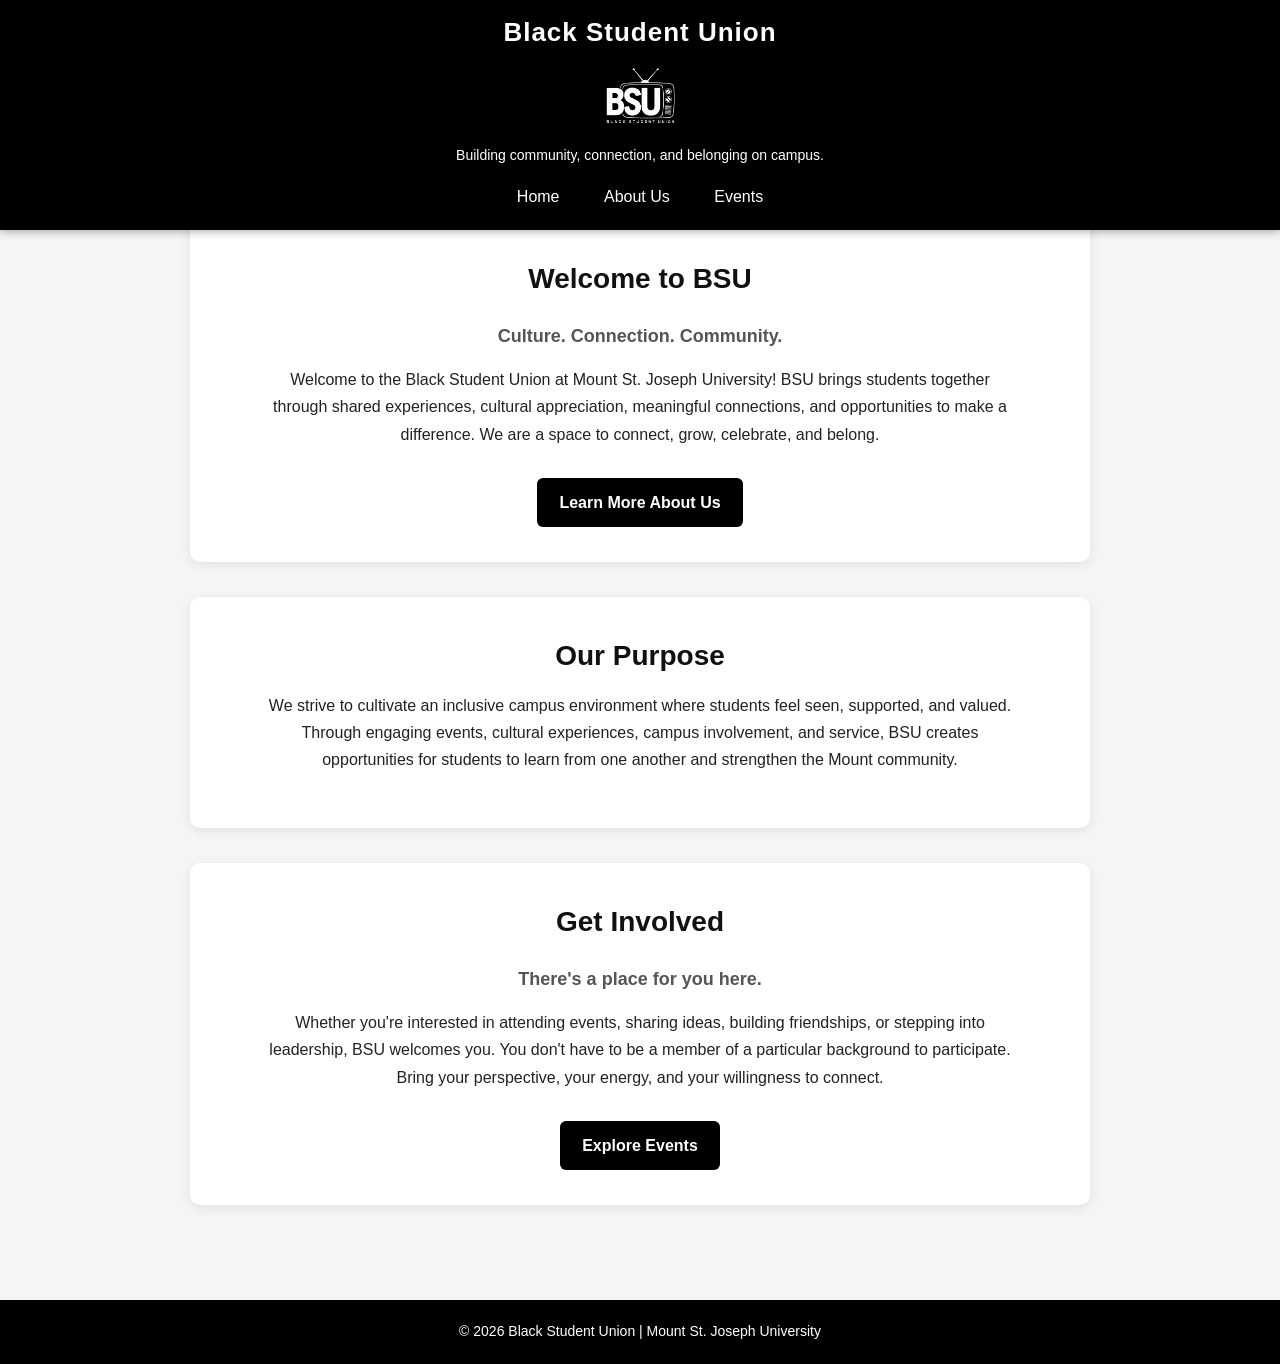
<file: index.html>
<!DOCTYPE html>
<html lang="en">

<head>
    <meta charset="UTF-8">
    <meta name="viewport" content="width=device-width, initial-scale=1.0">
    <title>Black Student Union | Mount St. Joseph University</title>

    <link rel="stylesheet" href="style.css">
</head>

<body>

    <header>
        <h1>Black Student Union</h1>

        <img src="BSU logo pt4.png"
             alt="Black Student Union logo"
             width="300"
             height="300">

        <p>Building community, connection, and belonging on campus.</p>

        <nav>
            <a href="index.html">Home</a>
            <a href="about.html">About Us</a>
            <a href="events.html">Events</a>
        </nav>
    </header>

    <main>

        <!-- Welcome Section -->
        <section id="welcome">
            <h2>Welcome to BSU</h2>

            <h3>Culture. Connection. Community.</h3>

            <p>
                Welcome to the Black Student Union at Mount St. Joseph
                University! BSU brings students together through shared
                experiences, cultural appreciation, meaningful connections,
                and opportunities to make a difference. We are a space
                to connect, grow, celebrate, and belong.
            </p>

            <a href="about.html" class="button">Learn More About Us</a>
        </section>

        <!-- Purpose Section -->
        <section id="purpose">
            <h2>Our Purpose</h2>

            <p>
                We strive to cultivate an inclusive campus environment
                where students feel seen, supported, and valued. Through
                engaging events, cultural experiences, campus involvement,
                and service, BSU creates opportunities for students to
                learn from one another and strengthen the Mount community.
            </p>
        </section>

        <!-- Get Involved Section -->
        <section id="get-involved">
            <h2>Get Involved</h2>

            <h3>There's a place for you here.</h3>

            <p>
                Whether you're interested in attending events, sharing
                ideas, building friendships, or stepping into leadership,
                BSU welcomes you. You don't have to be a member of a
                particular background to participate. Bring your
                perspective, your energy, and your willingness to connect.
            </p>

            <a href="events.html" class="button">Explore Events</a>
        </section>

    </main>

    <footer>
        <p>&copy; 2026 Black Student Union | Mount St. Joseph University</p>
    </footer>

</body>
</html>
</file>
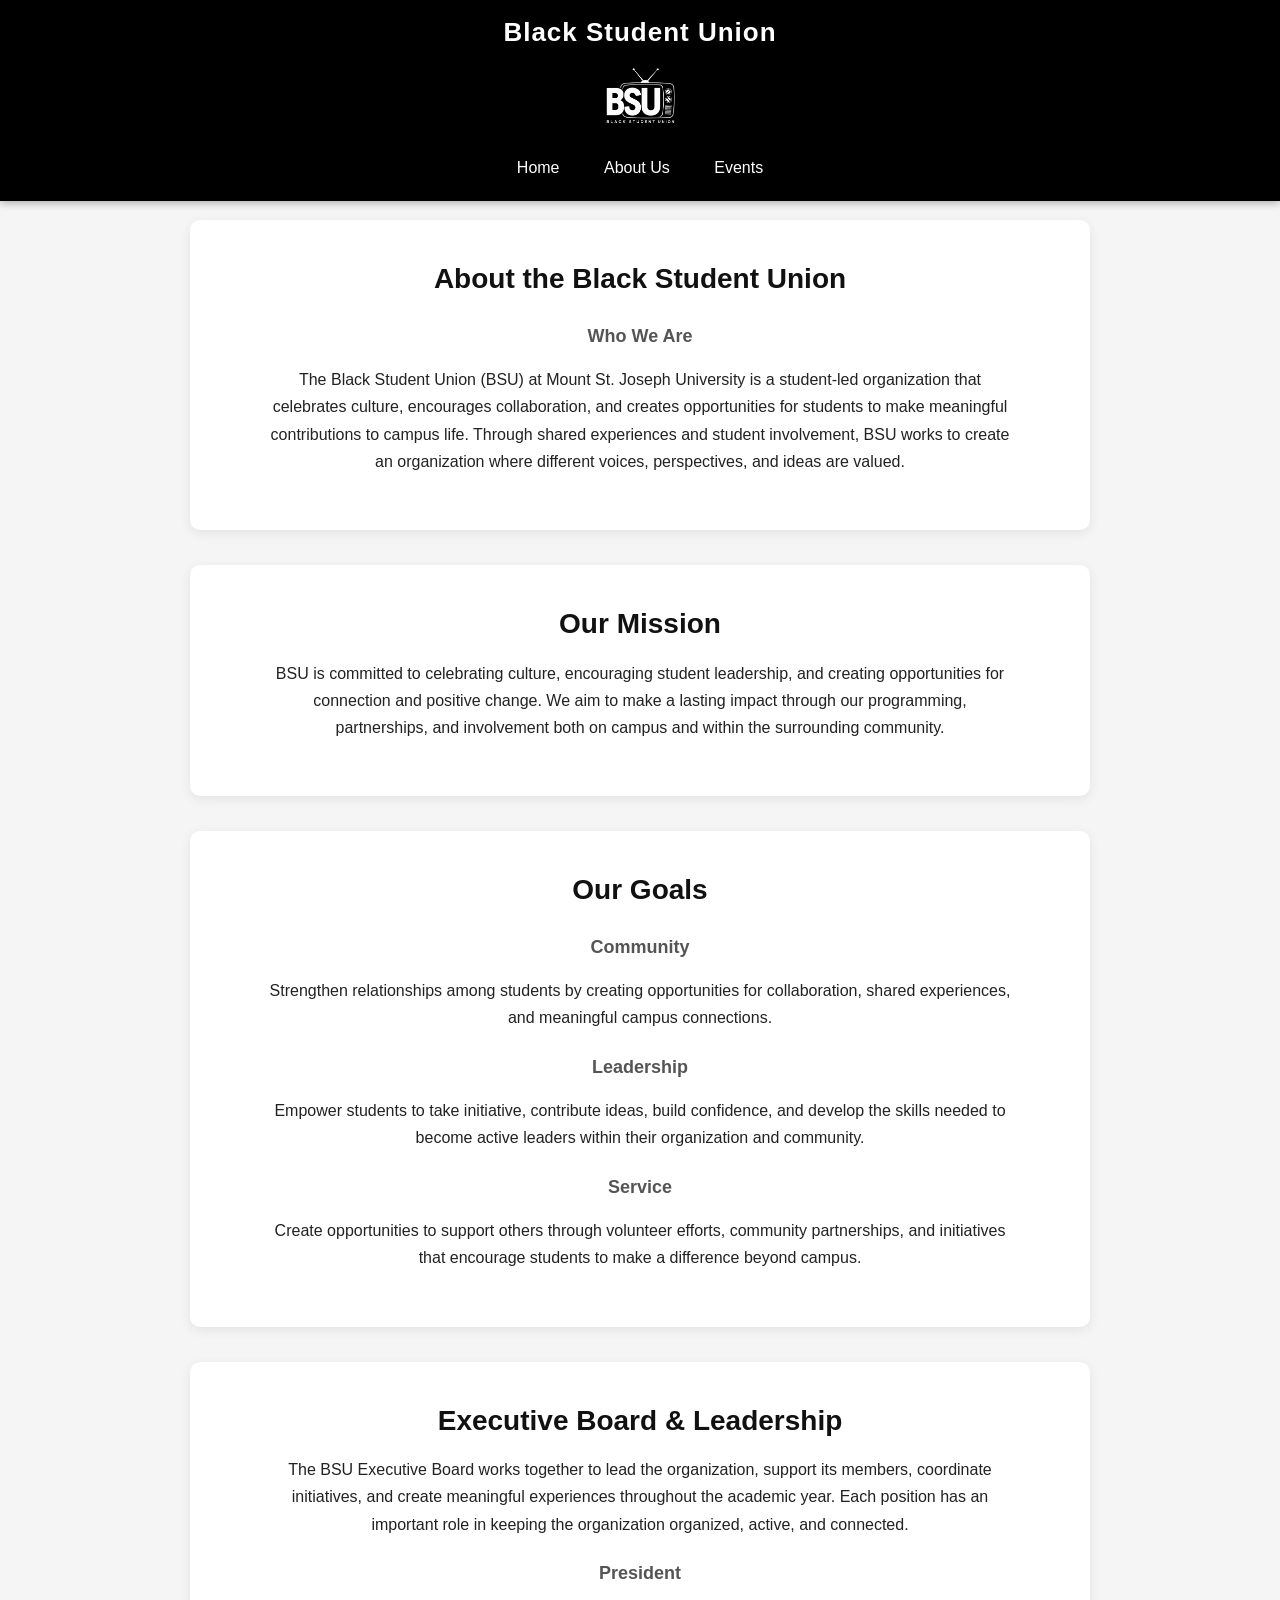
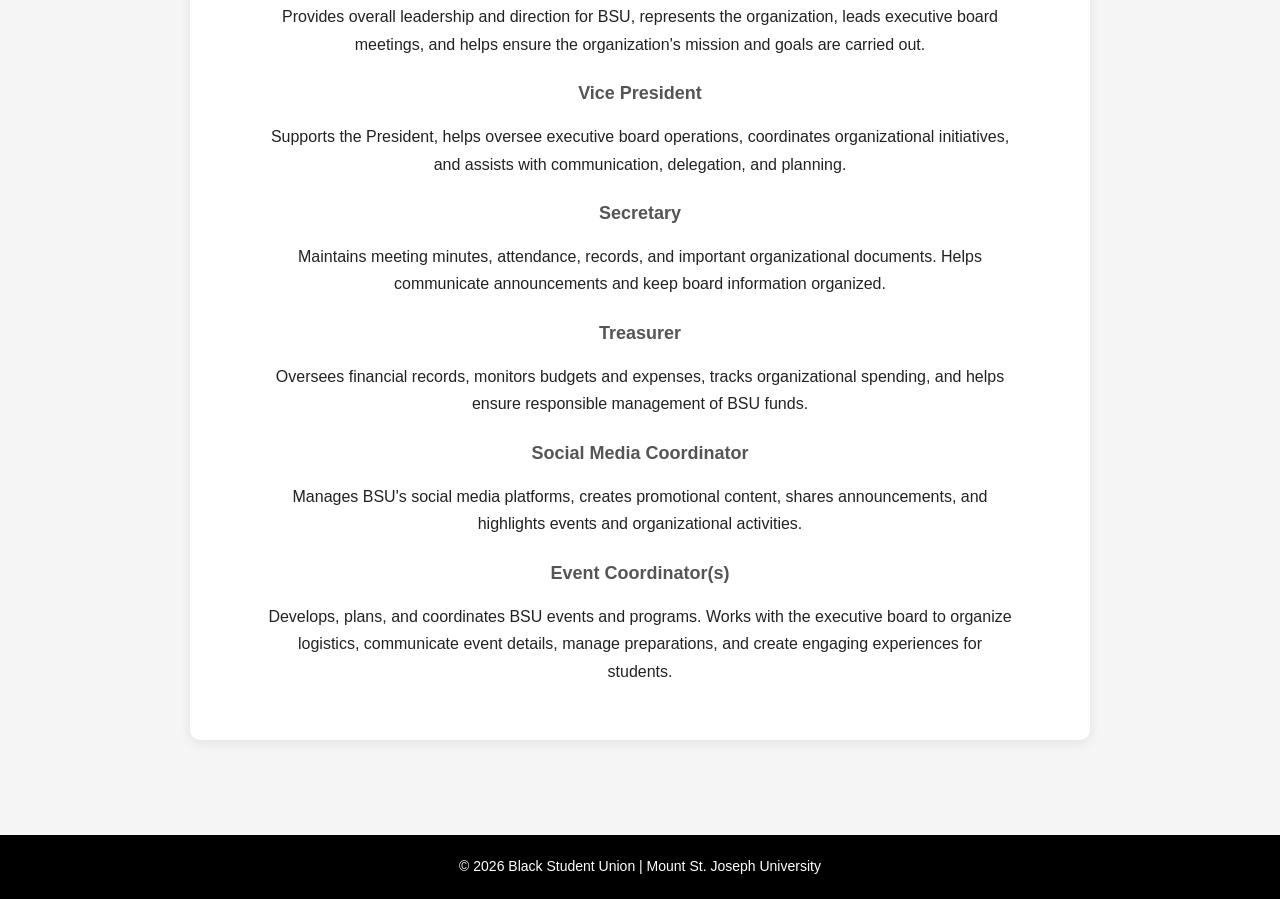
<file: about.html>
<!DOCTYPE html>
<html lang="en">

<head>
    <meta charset="UTF-8">
    <meta name="viewport" content="width=device-width, initial-scale=1.0">
    <title>About Us | Black Student Union</title>
    <link rel="stylesheet" href="style.css">
</head>

<body>

<header>
    <h1>Black Student Union</h1>

    <img src="BSU logo pt4.png"
         alt="Black Student Union logo"
         width="300"
         height="300">

    <nav>
        <a href="index.html">Home</a>
        <a href="about.html">About Us</a>
        <a href="events.html">Events</a>
    </nav>
</header>

<main>

    <!-- WHO WE ARE -->
    <section id="who-we-are">
        <h2>About the Black Student Union</h2>

        <h3>Who We Are</h3>

        <p>
            The Black Student Union (BSU) at Mount St. Joseph University
            is a student-led organization that celebrates culture,
            encourages collaboration, and creates opportunities for
            students to make meaningful contributions to campus life.
            Through shared experiences and student involvement, BSU
            works to create an organization where different voices,
            perspectives, and ideas are valued.
        </p>
    </section>


    <!-- OUR MISSION -->
    <section id="mission">
        <h2>Our Mission</h2>

        <p>
            BSU is committed to celebrating culture, encouraging student
            leadership, and creating opportunities for connection and
            positive change. We aim to make a lasting impact through
            our programming, partnerships, and involvement both on
            campus and within the surrounding community.
        </p>
    </section>


    <!-- OUR GOALS -->
    <section id="goals">
        <h2>Our Goals</h2>

        <h3>Community</h3>

        <p>
            Strengthen relationships among students by creating
            opportunities for collaboration, shared experiences,
            and meaningful campus connections.
        </p>

        <h3>Leadership</h3>

        <p>
            Empower students to take initiative, contribute ideas,
            build confidence, and develop the skills needed to become
            active leaders within their organization and community.
        </p>

        <h3>Service</h3>

        <p>
            Create opportunities to support others through volunteer
            efforts, community partnerships, and initiatives that
            encourage students to make a difference beyond campus.
        </p>
    </section>


    <!-- EXECUTIVE BOARD -->
    <section id="executive-board">
        <h2>Executive Board & Leadership</h2>

        <p>
            The BSU Executive Board works together to lead the organization,
            support its members, coordinate initiatives, and create
            meaningful experiences throughout the academic year.
            Each position has an important role in keeping the organization
            organized, active, and connected.
        </p>

        <h3>President</h3>

        <p>
            Provides overall leadership and direction for BSU, represents
            the organization, leads executive board meetings, and helps
            ensure the organization's mission and goals are carried out.
        </p>

        <h3>Vice President</h3>

        <p>
            Supports the President, helps oversee executive board operations,
            coordinates organizational initiatives, and assists with
            communication, delegation, and planning.
        </p>

        <h3>Secretary</h3>

        <p>
            Maintains meeting minutes, attendance, records, and important
            organizational documents. Helps communicate announcements
            and keep board information organized.
        </p>

        <h3>Treasurer</h3>

        <p>
            Oversees financial records, monitors budgets and expenses,
            tracks organizational spending, and helps ensure responsible
            management of BSU funds.
        </p>

        <h3>Social Media Coordinator</h3>

        <p>
            Manages BSU's social media platforms, creates promotional
            content, shares announcements, and highlights events and
            organizational activities.
        </p>

        <h3>Event Coordinator(s)</h3>

        <p>
            Develops, plans, and coordinates BSU events and programs.
            Works with the executive board to organize logistics,
            communicate event details, manage preparations, and create
            engaging experiences for students.
        </p>

    </section>

</main>


<footer>
    <p>&copy; 2026 Black Student Union | Mount St. Joseph University</p>
</footer>

</body>
</html>
</file>
<file: style.css>
/* ==============================
   GENERAL PAGE STYLING
============================== */

* {
    box-sizing: border-box;
}

html {
    scroll-behavior: smooth;
    scroll-padding-top: 190px;
}

body {
    font-family: Arial, sans-serif;
    line-height: 1.7;
    margin: 0;
    background-color: #f5f5f5;
    color: #222;
}

/* ==============================
   HEADER
============================== */

header {
    position: fixed;
    top: 0;
    width: 100%;
    background-color: #000;
    color: white;
    text-align: center;
    padding: 8px 15px;
    box-shadow: 0 2px 8px rgba(0, 0, 0, 0.3);
    z-index: 1000;
}

header h1 {
    margin: 2px 0;
    font-size: 26px;
    letter-spacing: 1px;
}

header img {
    width: 80px;
    height: 80px;
    display: block;
    margin: 5px auto;
    object-fit: contain;
}

header p {
    margin: 2px 0 8px;
    font-size: 14px;
}

/* ==============================
   NAVIGATION
============================== */

nav {
    margin: 8px 0 5px;
}

nav a {
    display: inline-block;
    color: white;
    text-decoration: none;
    margin: 0 8px;
    padding: 7px 12px;
    border-radius: 5px;
    transition: background-color 0.3s ease;
}

nav a:hover {
    background-color: #555;
}

/* ==============================
   MAIN CONTENT
============================== */

main {
    min-height: 100vh;
    padding: 220px 20px 60px;
    display: flex;
    justify-content: center;
    align-items: center;
    flex-direction: column;
}

/* ==============================
   CONTENT SECTIONS
============================== */

section {
    width: 100%;
    max-width: 900px;
    text-align: center;
    margin-bottom: 35px;
    padding: 35px 30px;
    background-color: white;
    border-radius: 10px;
    box-shadow: 0 3px 12px rgba(0, 0, 0, 0.08);
}

section h2 {
    font-size: 28px;
    margin-top: 0;
    margin-bottom: 12px;
    color: #111;
}

section h3 {
    font-size: 18px;
    margin-bottom: 15px;
    color: #555;
}

section p {
    font-size: 16px;
    max-width: 750px;
    margin: 0 auto 20px;
}

/* ==============================
   BUTTONS
============================== */

.button {
    display: inline-block;
    background-color: #000;
    color: white;
    text-decoration: none;
    padding: 11px 22px;
    margin-top: 10px;
    border-radius: 6px;
    font-weight: bold;
    transition: background-color 0.3s ease,
                transform 0.3s ease;
}

.button:hover {
    background-color: #444;
    transform: translateY(-2px);
}

/* ==============================
   FOOTER
============================== */

footer {
    background-color: #000;
    color: white;
    text-align: center;
    padding: 20px;
}

footer p {
    margin: 0;
    font-size: 14px;
}

/* ==============================
   MOBILE RESPONSIVENESS
============================== */

@media screen and (max-width: 600px) {

    header h1 {
        font-size: 21px;
    }

    header img {
        width: 65px;
        height: 65px;
    }

    header p {
        font-size: 12px;
    }

    nav a {
        margin: 2px;
        padding: 6px 9px;
        font-size: 14px;
    }

    main {
        padding: 195px 15px 40px;
    }

    section {
        padding: 25px 18px;
    }

    section h2 {
        font-size: 24px;
    }

    section p {
        font-size: 15px;
    }
}

/* ==============================
   BSU EVENTS PAGE
============================== */

.events-main {
    width: 100%;
    padding-top: 220px;
}

.events-intro {
    background-color: #111;
    color: white;
    padding: 40px 30px;
}

.events-intro h2 {
    color: white;
    font-size: 32px;
}

.events-intro h3 {
    color: #ddd;
}

.events-filter {
    width: 100%;
}

/* EVENT FILTER */

.event-filter {
    background-color: transparent;
    box-shadow: none;
    padding: 20px;
}

.filter-buttons {
    display: flex;
    justify-content: center;
    flex-wrap: wrap;
    gap: 10px;
    margin: 20px 0;
}

.filter-btn {
    background-color: white;
    color: #111;
    border: 1px solid #222;
    padding: 10px 18px;
    border-radius: 25px;
    cursor: pointer;
    font-size: 14px;
    transition: 0.3s ease;
}

.filter-btn:hover,
.filter-btn.active {
    background-color: #000;
    color: white;
}

#event-count {
    font-size: 14px;
    color: #555;
}

/* MONTH SECTIONS */

.month-section {
    width: 100%;
    max-width: 1000px;
    background: transparent;
    box-shadow: none;
    padding: 15px 0;
    margin-bottom: 25px;
}

.month-section h2 {
    text-align: left;
    border-bottom: 3px solid #111;
    padding-bottom: 10px;
}

/* EVENT CARDS */

.event-grid {
    display: grid;
    grid-template-columns: repeat(2, minmax(0, 1fr));
    gap: 20px;
}

.event-card {
    background-color: white;
    padding: 25px;
    border-radius: 10px;
    text-align: left;
    box-shadow: 0 3px 12px rgba(0, 0, 0, 0.08);
    transition: transform 0.3s ease;
    margin: 0;
    width: 100%;
}

.event-card:hover {
    transform: translateY(-4px);
}

.event-card h3 {
    color: #111;
    font-size: 21px;
    margin: 10px 0;
}

.event-card p {
    text-align: left;
    margin: 8px 0;
}

.event-category {
    color: #666;
    font-size: 12px;
    text-transform: uppercase;
    letter-spacing: 1px;
    font-weight: bold;
}

.event-status {
    display: inline-block;
    background-color: #e5e5e5;
    color: #222;
    padding: 5px 10px;
    border-radius: 20px;
    font-size: 12px;
    font-weight: bold;
}

.event-status.tba {
    background-color: #fff0d6;
    color: #805400;
}

.event-details {
    font-size: 14px;
}

/* FILTERED EVENTS */

.event-card.hidden {
    display: none;
}

.month-section.hidden {
    display: none;
}

/* MOBILE RESPONSIVENESS */

@media screen and (max-width: 650px) {

    .events-main {
        padding: 195px 15px 40px;
    }

    .event-grid {
        grid-template-columns: 1fr;
    }

    .month-section h2 {
        font-size: 24px;
    }

    .events-intro h2 {
        font-size: 26px;
    }

    .filter-btn {
        padding: 9px 13px;
        font-size: 13px;
    }

    .event-card {
        padding: 20px;
    }
}
</file>
